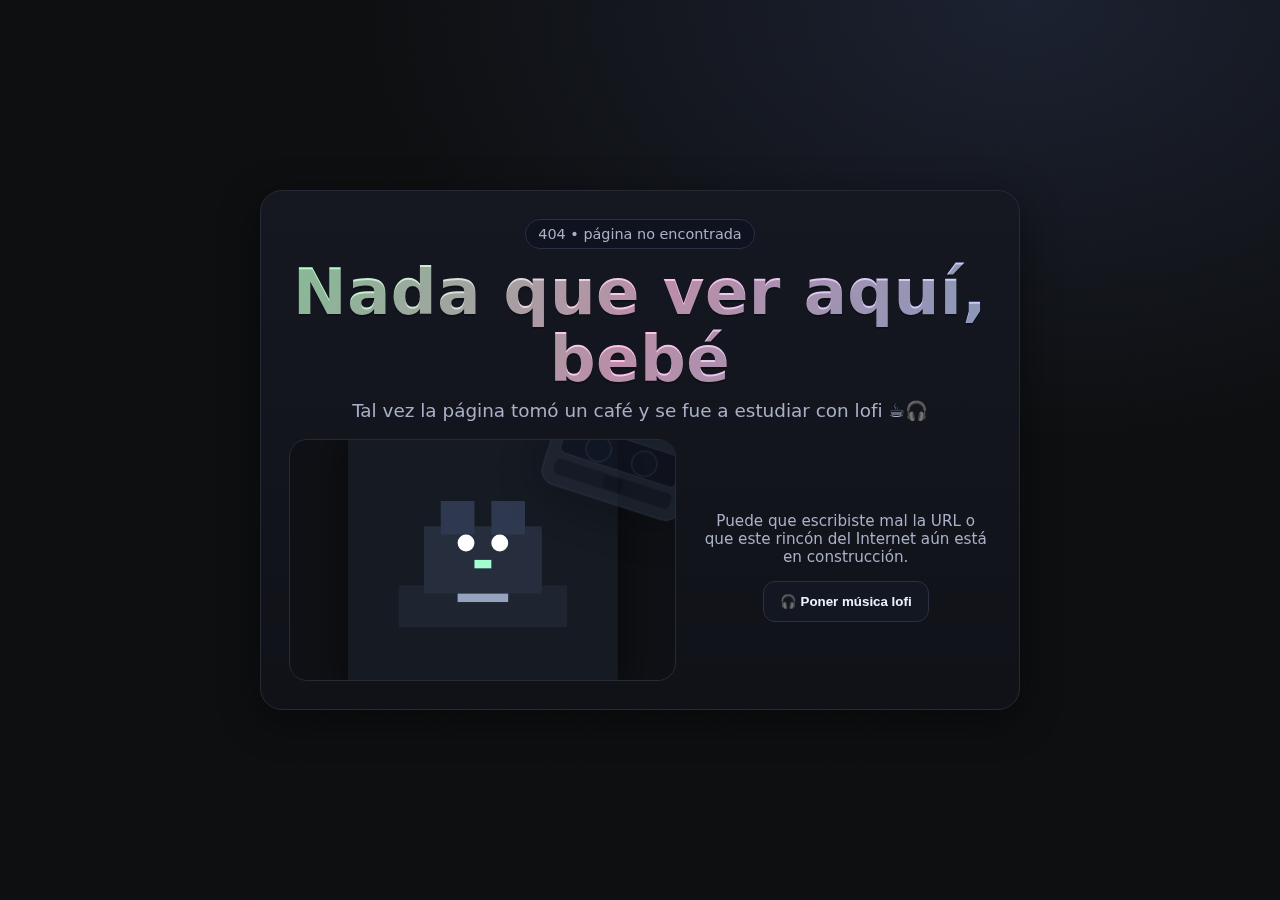
<file: index.html>
<!DOCTYPE html>
<html lang="es">
<head>
  <meta charset="utf-8" />
  <meta name="viewport" content="width=device-width,initial-scale=1" />
  <title>Error 404 — nada que ver aquí, bebé</title>
  <meta name="theme-color" content="#0e0f11">
  <style>
    :root{
      --bg1:#0e0f11; --bg2:#1a1c20; --ink:#e9f0ff; --muted:#a9b1c7;
      --accent:#b8ffcc; --accent2:#ffc2e7; --accent3:#b3d1ff;
      --card:#121317; --shadow:0 10px 40px rgba(0,0,0,.45);
    }
    *{box-sizing:border-box}
    html,body{height:100%}
    body{
      margin:0; color:var(--ink); font-family: ui-rounded, system-ui, -apple-system, Segoe UI, Roboto, "Helvetica Neue", Arial, "Noto Sans", "Apple Color Emoji", "Segoe UI Emoji", "Segoe UI Symbol";
      background: radial-gradient(1200px 800px at 80% 0%, #1b2130 0%, var(--bg1) 55%) fixed,
                  linear-gradient(135deg, var(--bg2), var(--bg1)) fixed;
      display:grid; place-items:center; overflow:hidden;
    }

    /* Estrellas suaves */
    .stars, .grain{position:fixed; inset:0; pointer-events:none}
    .stars{
      background-image:
        radial-gradient(1px 1px at 20% 30%, #fff6 40%, transparent 41%),
        radial-gradient(1px 1px at 70% 20%, #fff6 40%, transparent 41%),
        radial-gradient(1px 1px at 40% 80%, #fff6 40%, transparent 41%),
        radial-gradient(1.2px 1.2px at 85% 60%, #fff4 40%, transparent 41%),
        radial-gradient(1.4px 1.4px at 10% 70%, #fff3 40%, transparent 41%);
      animation: twinkle 6s linear infinite;
      opacity:.55;
    }
    @keyframes twinkle{to{transform:translateY(-0.4%)}} 

    /* Grano lofi */
    .grain{
      background-image: url('data:image/svg+xml;utf8,\
        <svg xmlns="http://www.w3.org/2000/svg" width=\"140\" height=\"140\" viewBox=\"0 0 140 140\">\
        <filter id=\"n\"><feTurbulence type=\"fractalNoise\" baseFrequency=\"0.9\" numOctaves=\"2\" stitchTiles=\"stitch\"/></filter>\
        <rect width=\"100%\" height=\"100%\" filter=\"url(%23n)\" opacity=\"0.08\"/>\
        </svg>');
      mix-blend-mode: soft-light; opacity:.6; animation: film 1.6s steps(3,end) infinite;
    }
    @keyframes film{to{transform:translate3d(-1%,1%,0)}}

    .wrap{
      width:min(100%, 980px);
      padding: clamp(20px, 3vw, 36px);
      display:grid; gap:22px; place-items:center; text-align:center;
    }

    /* Tarjeta central */
    .card{
      width:min(100%, 760px);
      background: linear-gradient(180deg, #151821, #101218);
      border:1px solid #262a34; border-radius:22px; padding:28px;
      box-shadow: var(--shadow);
      position:relative; overflow:hidden;
    }
    .card::before{
      content:""; position:absolute; inset:-40% -40% auto auto; height:180px; width:180px;
      background: radial-gradient(closest-side, #9dffd2, transparent);
      filter: blur(30px); opacity:.13; transform: rotate(25deg);
    }

    .tag{
      display:inline-block; padding:6px 12px; border-radius:999px;
      background:#0f1320; border:1px solid #273048; color:var(--muted); font-size:.9rem;
    }

    .title{
      font-weight:900; letter-spacing:.5px; line-height:1.05;
      font-size: clamp(2.2rem, 6vw, 4rem);
      margin:10px 0 6px;
      background: linear-gradient(120deg, var(--accent), var(--accent2), var(--accent3));
      -webkit-background-clip:text; background-clip:text; color:transparent;
      text-shadow: 0 2px 0 #0004;
    }
    .subtitle{
      margin:0; color:var(--muted); font-size: clamp(1rem, 2.3vw, 1.15rem);
    }

    /* Gato pixel y casete */
    .row{display:grid; gap:24px; grid-template-columns: 1fr; align-items:center; margin-top:18px}
    @media (min-width:760px){ .row{ grid-template-columns: 1.2fr .9fr } }

    .scene{
      aspect-ratio: 16/10; border-radius:18px; background: #0f1116; border:1px solid #262a34;
      display:grid; place-items:center; position:relative; overflow:hidden;
    }
    .cat{
      width:min(70%, 280px);
      filter: drop-shadow(0 6px 24px rgba(0,0,0,.55));
      image-rendering: pixelated;
      animation: bob 3.5s ease-in-out infinite;
    }
    @keyframes bob{50%{transform:translateY(-6px)}}

    .tape{
      position:absolute; right:-24px; top:-24px; width:160px; transform: rotate(18deg);
      opacity:.7; filter: drop-shadow(0 6px 24px rgba(0,0,0,.35));
      animation: spin 9s linear infinite;
    }
    @keyframes spin{to{transform:rotate(378deg)}}

    .cta{display:flex; flex-wrap:wrap; gap:12px; justify-content:center; margin-top:8px}
    .btn{
      appearance:none; border:1px solid #2b3142; background:#131722; color:var(--ink);
      padding:12px 16px; border-radius:12px; cursor:pointer; font-weight:700;
      transition: transform .1s ease, background .2s ease, border .2s ease;
      text-decoration:none; display:inline-flex; align-items:center; gap:10px;
    }
    .btn:hover{ transform: translateY(-1px); background:#0f1522; border-color:#3a4258 }
    .btn--accent{ background:#1f2a2a; border-color:#2c4d4d }
    .btn--accent:hover{ background:#1a2323 }

    .note{color:var(--muted); font-size:.95rem}
    .footer{opacity:.55; font-size:.85rem}

    /* Ocultar iframe hasta pedir consentimiento */
    .player{display:none; width:min(100%, 760px); height:220px; border:0; border-radius:14px; box-shadow: var(--shadow)}
    .player.is-visible{display:block}
  </style>
</head>
<body>
  <div class="stars"></div>
  <div class="grain"></div>

  <main class="wrap">
    <div class="card">
      <span class="tag">404 • página no encontrada</span>
      <h1 class="title">Nada que ver aquí, bebé</h1>
      <p class="subtitle">Tal vez la página tomó un café y se fue a estudiar con lofi ☕🎧</p>

      <div class="row">
        <div class="scene">
          <!-- gatito pixel aesthetic -->
          <svg class="cat" viewBox="0 0 64 64" aria-hidden="true">
            <rect width="64" height="64" fill="#151a23"/>
            <path d="M12 38h40v10H12z" fill="#1e2430"/>
            <path d="M18 24h28v16H18z" fill="#262e3d"/>
            <path d="M22 18h8v8h-8zM34 18h8v8h-8z" fill="#2e3950"/>
            <circle cx="28" cy="28" r="2" fill="#fff"/>
            <circle cx="36" cy="28" r="2" fill="#fff"/>
            <rect x="30" y="32" width="4" height="2" fill="#a3ffcf"/>
            <rect x="26" y="40" width="12" height="2" fill="#95a3be"/>
          </svg>
          <!-- casete -->
          <svg class="tape" viewBox="0 0 200 120" aria-hidden="true">
            <rect x="10" y="10" width="180" height="100" rx="18" fill="#222a36" stroke="#3b4254"/>
            <rect x="24" y="28" width="152" height="40" rx="8" fill="#101522" stroke="#323a4e"/>
            <circle cx="70" cy="50" r="16" fill="#0f1826" stroke="#3b4156"/>
            <circle cx="130" cy="50" r="16" fill="#0f1826" stroke="#3b4156"/>
            <rect x="24" y="76" width="152" height="20" rx="6" fill="#161c29" />
            <rect x="88" y="78" width="24" height="16" rx="3" fill="#0f1420"/>
          </svg>
        </div>

        <div>
          <p class="note">Puede que escribiste mal la URL o que este rincón del Internet aún está en construcción.</p>
          <div class="cta">
            <button id="musicBtn" class="btn">🎧 Poner música lofi</button>
          </div>
        </div>
      </div>
    </div>

    <!-- Reproductor: aparece solo cuando el usuario lo solicita -->
    <iframe
      id="player"
      class="player"
      title="Lofi stream"
      allow="accelerometer; autoplay; clipboard-write; encrypted-media; gyroscope; picture-in-picture; web-share"
      allowfullscreen
      referrerpolicy="strict-origin-when-cross-origin">
    </iframe>
  </main>

  <script>
    // Reproducir lofi bajo consentimiento: mostramos el iframe solo al hacer clic
    const btn = document.getElementById('musicBtn');
    const player = document.getElementById('player');
    btn.addEventListener('click', () => {
      // Puedes cambiar el enlace por tu stream/playlist favorita:
      // Ejemplo: Lofi Girl stream (cámbialo si prefieres otro)
      const YT = "https://www.youtube.com/embed/jfKfPfyJRdk?autoplay=1&rel=0&modestbranding=1";
      player.src = YT;
      player.classList.add('is-visible');
      btn.textContent = "⏸️ Detener música";
      btn.onclick = () => {
        player.src = "";
        player.classList.remove('is-visible');
        btn.textContent = "🎧 Poner música lofi";
      };
    }, { once:true });

    // Accesibilidad: cerrar música con ESC
    document.addEventListener('keydown', e=>{
      if(e.key === 'Escape' && player.classList.contains('is-visible')){
        player.src=""; player.classList.remove('is-visible');
        btn.textContent="🎧 Poner música lofi";
        // permitir volver a activarla
        btn.addEventListener('click', () => {
          const YT="https://www.youtube.com/embed/jfKfPfyJRdk?autoplay=1&rel=0&modestbranding=1";
          player.src = YT;
          player.classList.add('is-visible');
          btn.textContent = "⏸️ Detener música";
        }, { once:true });
      }
    });
  </script>
</body>
</html>
</file>
